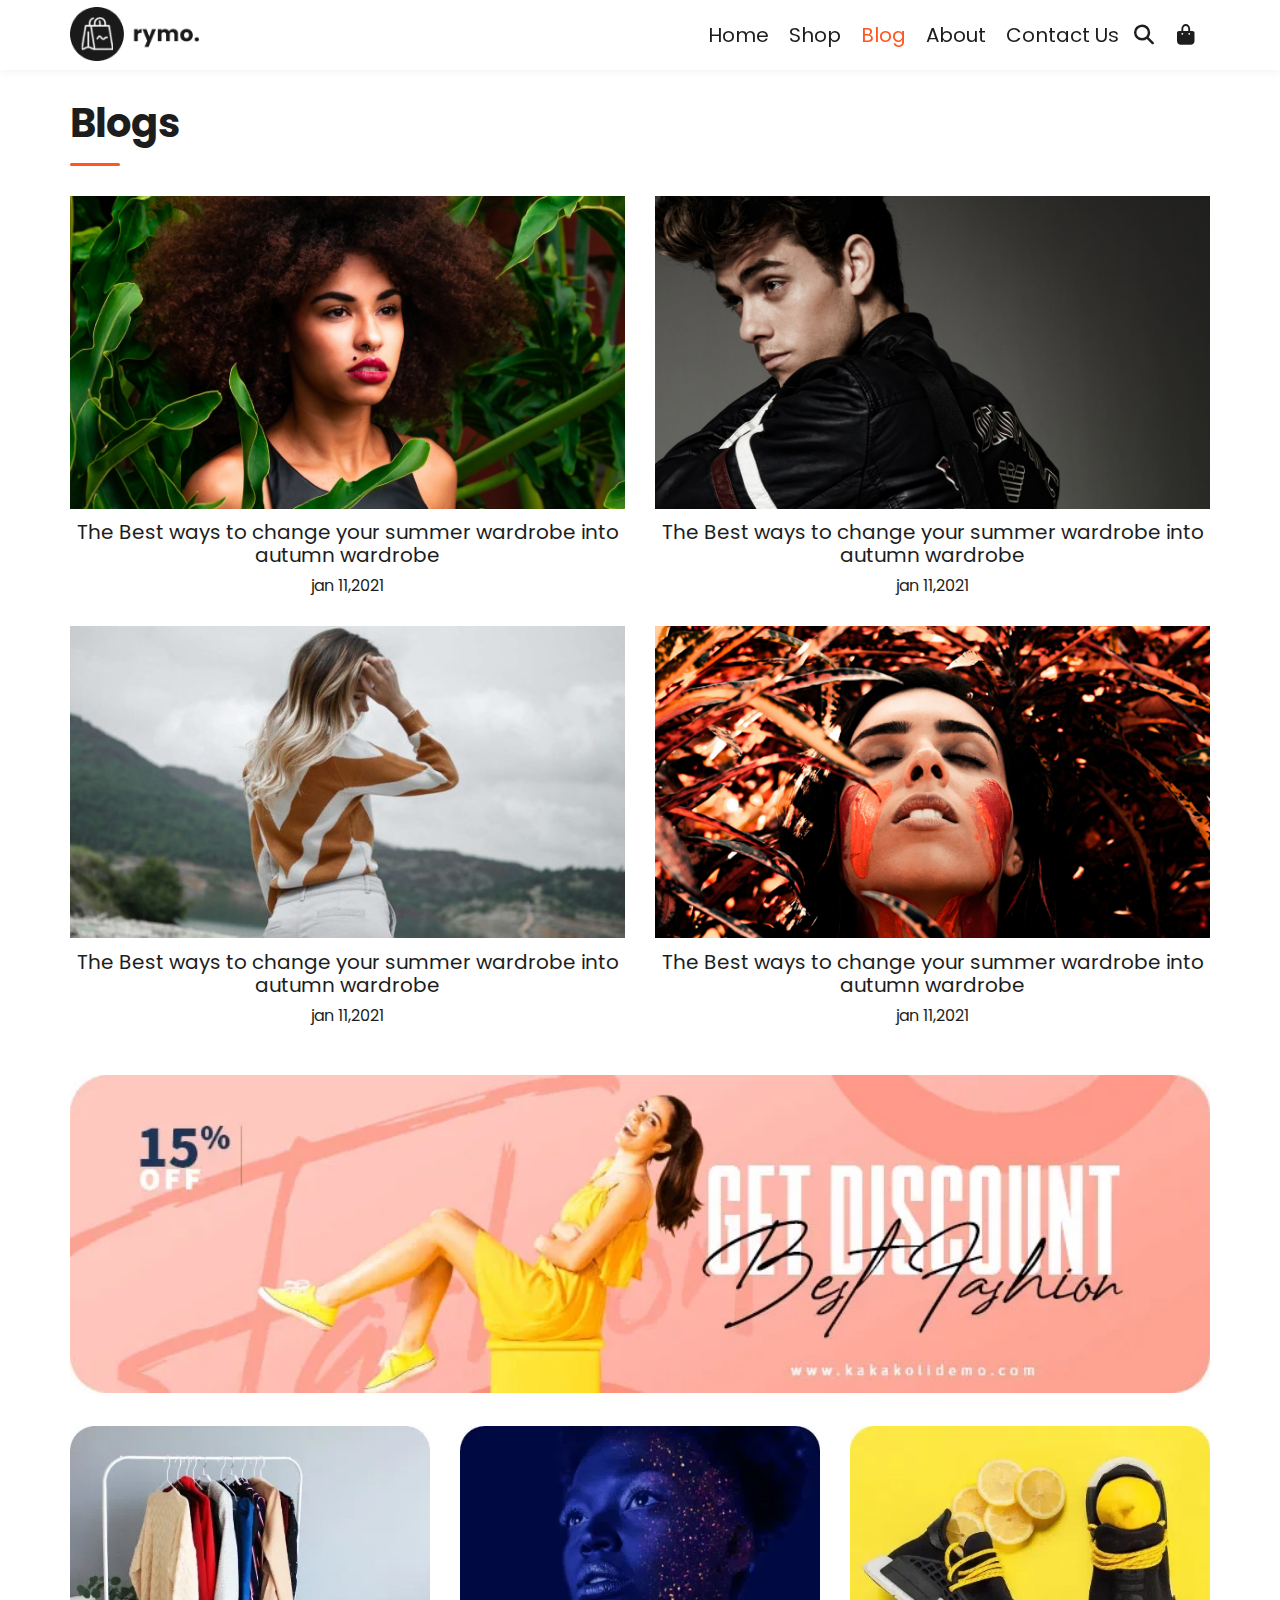
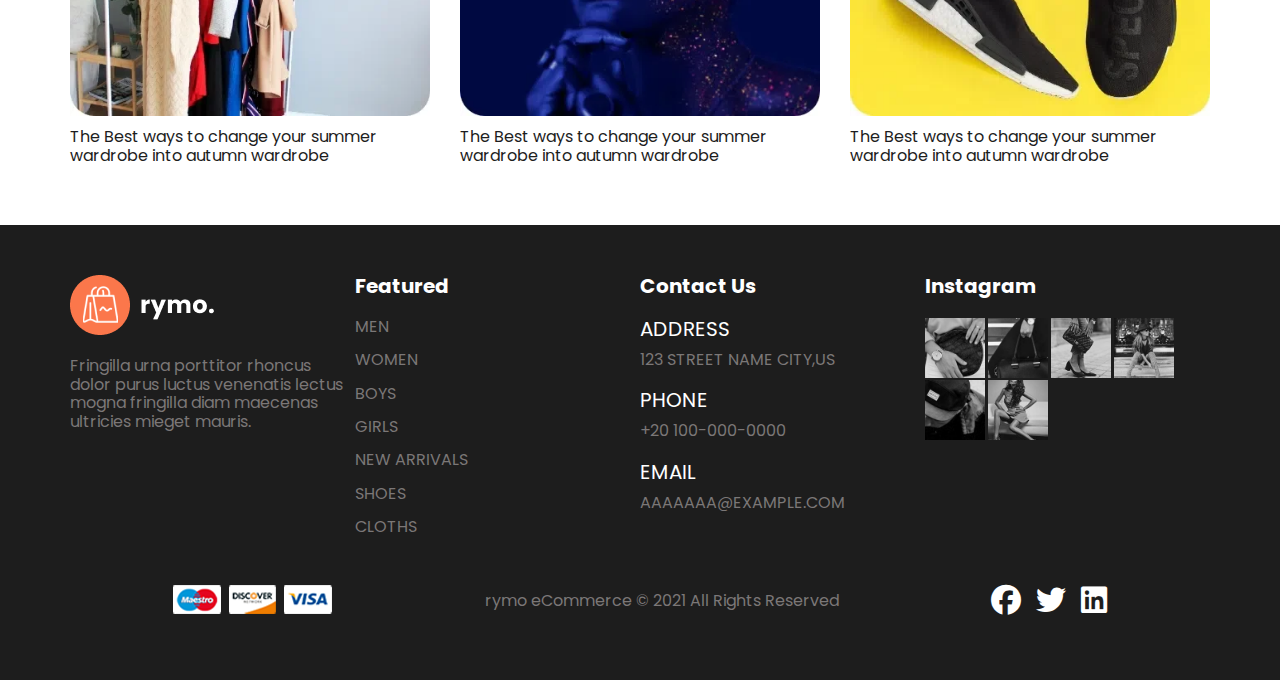
<file: blog.html>
<!DOCTYPE html>
<html lang="en">
	<head>
		<meta charset="UTF-8">
		<meta name="viewport" content="width=device-width, initial-scale=1.0">
		<meta http-equiv="X-UA-Compatible" content="ie=edge">
		<title></title>	
				<!--style of wed-->
		<link rel="stylesheet" href="css/style.css">
			<!--use element normaly-->	
		<link rel="stylesheet" href="css/normalize.css"> 
				<!--font style-->
		<link rel="preconnect" href="https://fonts.googleapis.com">
		<link rel="preconnect" href="https://fonts.gstatic.com" crossorigin>
		<link href="https://fonts.googleapis.com/css2?family=Poppins:ital,wght@0,100;0,400;0,500;0,600;
		0,700;0,800;0,900;1,400;1,500;1,600;1,700;1,800;1,900&display=swap" rel="stylesheet">
				<!--file icons-->
		<link rel="stylesheet" href="css/all.min.css"> 
	</head>
	<body>
		<!-- ======================start header====================== -->
		<header>
			<div class="container">
				<a href="index.html" class="logo"><img src="img/logo1.png"></a>
				<nav>
					<a href="index.html">Home</a>
					<a href="shop.html">Shop</a>
					<a href="blog.html" class="active">Blog</a>
					<a href="#">About</a>
					<a href="#">Contact Us</a>
					<div class="icons">
						<i class="fas fa-search"></i>
						<a href="cart.html">
							<i class="fa-solid fa-bag-shopping"></i>
						</a>
					</div>
				</nav>
				<i class="fas fa-bars" onclick="openNavList()"></i>
			</div>
		</header>
		<!-- ======================end header====================== -->
		<!-- ======================start blog====================== -->
		<div class="blog">
			<div class="container">
				<div class="header">
					<h3>Blogs</h3>
				</div>
				<div class="content">
					<div class="box">
						<div class="image">
							<img src="img/blog/1.jpg">
						</div>
						<p>The Best ways to change your summer wardrobe into autumn wardrobe</p>
						<span>jan 11,2021</span>
					</div>
					<div class="box">
						<div class="image">
							<img src="img/blog/2.jpg">
						</div>
						<p>The Best ways to change your summer wardrobe into autumn wardrobe</p>
						<span>jan 11,2021</span>
					</div>
					<div class="box">
						<div class="image">
							<img src="img/blog/3.jpg">
						</div>
						<p>The Best ways to change your summer wardrobe into autumn wardrobe</p>
						<span>jan 11,2021</span>
					</div>
					<div class="box">
						<div class="image">
							<img src="img/blog/4.jpg">
						</div>
						<p>The Best ways to change your summer wardrobe into autumn wardrobe</p>
						<span>jan 11,2021</span>
					</div>
				</div>
			</div>
		</div>
		<!-- ======================end blog====================== -->
		<!-- ======================start banner====================== -->
		<div class="banner blog">
			<div class="container">
				<div class="head-banner">
					<img src="img/blog/banner.webp">
				</div>
				<div class="boxs">
					<div class="box">
						<div class="image">
							<img src="img/blog/1.webp">
						</div>
						<p>The Best ways to change your summer wardrobe into autumn wardrobe</p>
					</div>
					<div class="box">
						<div class="image">
							<img src="img/blog/2.webp">
						</div>
						<p>The Best ways to change your summer wardrobe into autumn wardrobe</p>
					</div>
					<div class="box">
						<div class="image">
							<img src="img/blog/3.webp">
						</div>
						<p>The Best ways to change your summer wardrobe into autumn wardrobe</p>
					</div>
				</div>
			</div>
		</div>
		<!-- ======================end banner====================== -->
		<!-- ======================start footer====================== -->
		<footer>
			<div class="container">
				<div class="info">
					<img src="img/logo2.png">
					<p>Fringilla urna porttitor rhoncus dolor purus luctus venenatis
					lectus mogna fringilla diam maecenas ultricies mieget mauris.</p>
				</div>
				<ul>
					<h3>Featured</h3>
					<li><a href="#">Men</a></li>
					<li><a href="#">Women</a></li>
					<li><a href="#">Boys</a></li>
					<li><a href="#">Girls</a></li>
					<li><a href="#">New Arrivals</a></li>
					<li><a href="#">Shoes</a></li>
					<li><a href="#">cloths</a></li>
				</ul>
				<ul class="contact">
					<h3>Contact Us</h3>
					<li><span>Address</span><p>123 Street Name City,Us</p></li>
					<li><span>Phone</span><p>+20 100-000-0000</p></li>
					<li><span>Email</span><p>aaaaaaa@example.com</p></li>
				</ul>
				<div class="images">
					<h3>Instagram</h3>
					<img src="img/insta/1.jpg">
					<img src="img/insta/2.jpg">
					<img src="img/insta/3.jpg">
					<img src="img/insta/4.jpg">
					<img src="img/insta/5.jpg">
					<img src="img/insta/6.jpg">
				</div>
			</div>
			<div class="footer">
				<a href="#"><img src="img/payment.png"></a>
				<p>rymo eCommerce &copy 2021 All Rights Reserved</p>
				<div class="icons">
					<a href="#">
						<i class="fa-brands fa-facebook"></i>
					</a>
					<a href="#">
						<i class="fa-brands fa-twitter"></i>
					</a>
					<a href="#">
						<i class="fa-brands fa-linkedin"></i>
					</a>
				</div>
			</div>
		</footer>
		<!-- ======================end footer====================== -->
		<script src="main.js"></script>
	</body>
</html>
</file>
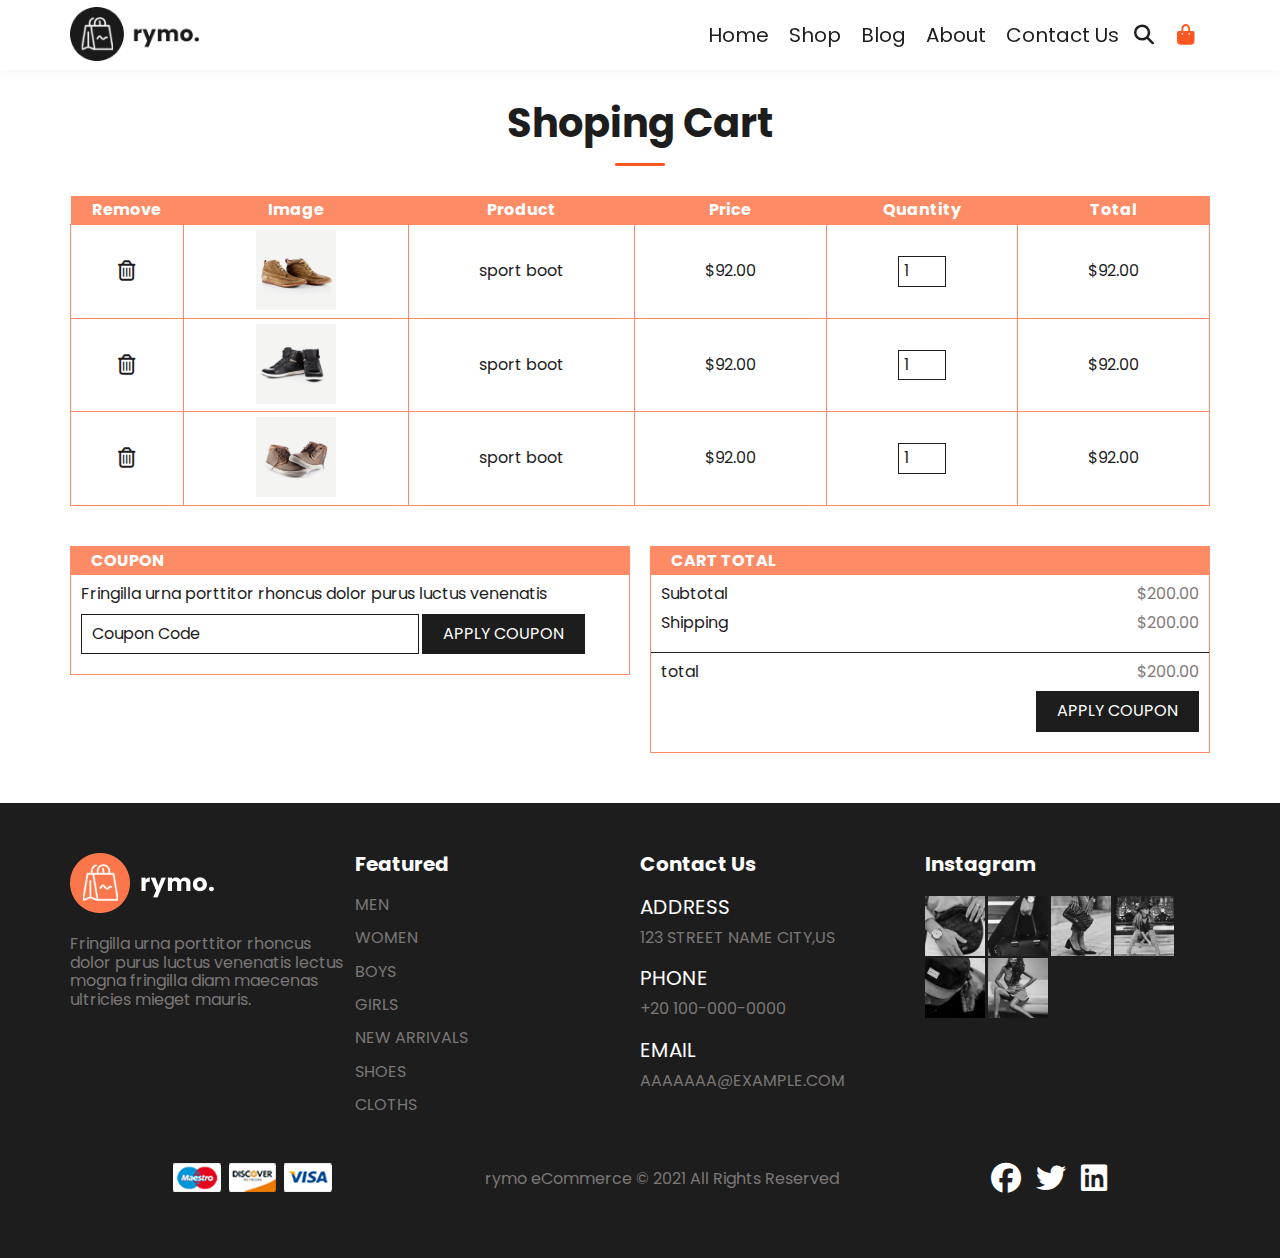
<file: cart.html>
<!DOCTYPE html>
<html lang="en">
	<head>
		<meta charset="UTF-8">
		<meta name="viewport" content="width=device-width, initial-scale=1.0">
		<meta http-equiv="X-UA-Compatible" content="ie=edge">
		<title></title>	
				<!--style of wed-->
		<link rel="stylesheet" href="css/style.css">
			<!--use element normaly-->	
		<link rel="stylesheet" href="css/normalize.css"> 
				<!--font style-->
		<link rel="preconnect" href="https://fonts.googleapis.com">
		<link rel="preconnect" href="https://fonts.gstatic.com" crossorigin>
		<link href="https://fonts.googleapis.com/css2?family=Poppins:ital,wght@0,100;0,400;0,500;0,600;
		0,700;0,800;0,900;1,400;1,500;1,600;1,700;1,800;1,900&display=swap" rel="stylesheet">
				<!--file icons-->
		<link rel="stylesheet" href="css/all.min.css"> 
	</head>
	<body>
		<!-- ======================start header====================== -->
		<header>
			<div class="container">
				<a href="index.html" class="logo"><img src="img/logo1.png"></a>
				<nav>
					<a href="index.html">Home</a>
					<a href="shop.html">Shop</a>
					<a href="blog.html">Blog</a>
					<a href="#">About</a>
					<a href="#">Contact Us</a>
					<div class="icons">
						<i class="fas fa-search"></i>
						<a href="cart.html">
							<i class="fa-solid fa-bag-shopping active"></i>
						</a>
					</div>
				</nav>
				<i class="fas fa-bars" onclick="openNavList()"></i>
			</div>
		</header>
		<!-- ======================end header====================== -->
		<!-- ======================start cart====================== -->
		<div class="cart">
			<div class="container">
				<div class="header">
					<h3>Shoping Cart</h3>
				</div>
				<div class="table">
					<table>
						<thead>
							<tr>
								<td>Remove</td>
								<td>Image</td>
								<td>Product</td>
								<td>Price</td>
								<td>Quantity</td>
								<td>Total</td>
							</tr>
						</thead>
						</tbody>
							<tr>
								<td>
									<a href="cart.html">
										<i class="fa-regular fa-trash-can"></i>
									</a>
								</td>
								<td>
									<img src="img/shoes/3.jpg">
								</td>
								<td>
									<h4>sport boot</h4>
								</td>
								<td>
									<h4>$92.00</h4>
								</td>
								<td>
									<input type="number" value="1">
								</td>
								<td>
									<h4>$92.00</h4>
								</td>
							</tr>
							<tr>
								<td>
									<a href="cart.html">
										<i class="fa-regular fa-trash-can"></i>
									</a>
								</td>
								<td>
									<img src="img/shoes/4.jpg">
								</td>
								<td>
									<h4>sport boot</h4>
								</td>
								<td>
									<h4>$92.00</h4>
								</td>
								<td>
									<input type="number" value="1">
								</td>
								<td>
									<h4>$92.00</h4>
								</td>
							</tr>
							<tr>
								<td>
									<a href="cart.html">
										<i class="fa-regular fa-trash-can"></i>
									</a>
								</td>
								<td>
									<img src="img/shoes/1.jpg">
								</td>
								<td>
									<h4>sport boot</h4>
								</td>
								<td>
									<h4>$92.00</h4>
								</td>
								<td>
									<input type="number" value="1">
								</td>
								<td>
									<h4>$92.00</h4>
								</td>
							</tr>
						</tbody>
					</table>
				</div>
				<div class="coupon-cart">
					<div class="coupon">
						<h5>Coupon</h5>
						<p>Fringilla urna porttitor rhoncus dolor purus luctus venenatis</p>
						<input type="text" placeholder="Coupon Code">
						<button>Apply Coupon</button>
					</div>
					<div class="cart-total">
						<h5>Cart Total</h5>
						<p>Subtotal <span>$200.00</span></p>
						<p>Shipping <span>$200.00</span></p>
						<p>total <span>$200.00</span></p>
						<button>Apply Coupon</button>
					</div>
				</div>
			</div>
		</div>
		<!-- ======================end cart====================== -->
		<!-- ======================start footer====================== -->
		<footer>
			<div class="container">
				<div class="info">
					<img src="img/logo2.png">
					<p>Fringilla urna porttitor rhoncus dolor purus luctus venenatis
					lectus mogna fringilla diam maecenas ultricies mieget mauris.</p>
				</div>
				<ul>
					<h3>Featured</h3>
					<li><a href="#">Men</a></li>
					<li><a href="#">Women</a></li>
					<li><a href="#">Boys</a></li>
					<li><a href="#">Girls</a></li>
					<li><a href="#">New Arrivals</a></li>
					<li><a href="#">Shoes</a></li>
					<li><a href="#">cloths</a></li>
				</ul>
				<ul class="contact">
					<h3>Contact Us</h3>
					<li><span>Address</span><p>123 Street Name City,Us</p></li>
					<li><span>Phone</span><p>+20 100-000-0000</p></li>
					<li><span>Email</span><p>aaaaaaa@example.com</p></li>
				</ul>
				<div class="images">
					<h3>Instagram</h3>
					<img src="img/insta/1.jpg">
					<img src="img/insta/2.jpg">
					<img src="img/insta/3.jpg">
					<img src="img/insta/4.jpg">
					<img src="img/insta/5.jpg">
					<img src="img/insta/6.jpg">
				</div>
			</div>
			<div class="footer">
				<a href="#"><img src="img/payment.png"></a>
				<p>rymo eCommerce &copy 2021 All Rights Reserved</p>
				<div class="icons">
					<a href="#">
						<i class="fa-brands fa-facebook"></i>
					</a>
					<a href="#">
						<i class="fa-brands fa-twitter"></i>
					</a>
					<a href="#">
						<i class="fa-brands fa-linkedin"></i>
					</a>
				</div>
			</div>
		</footer>
		<!-- ======================end footer====================== -->
		<script src="main.js"></script>
		<script src="items.js"></script>
	</body>
</html>
</file>
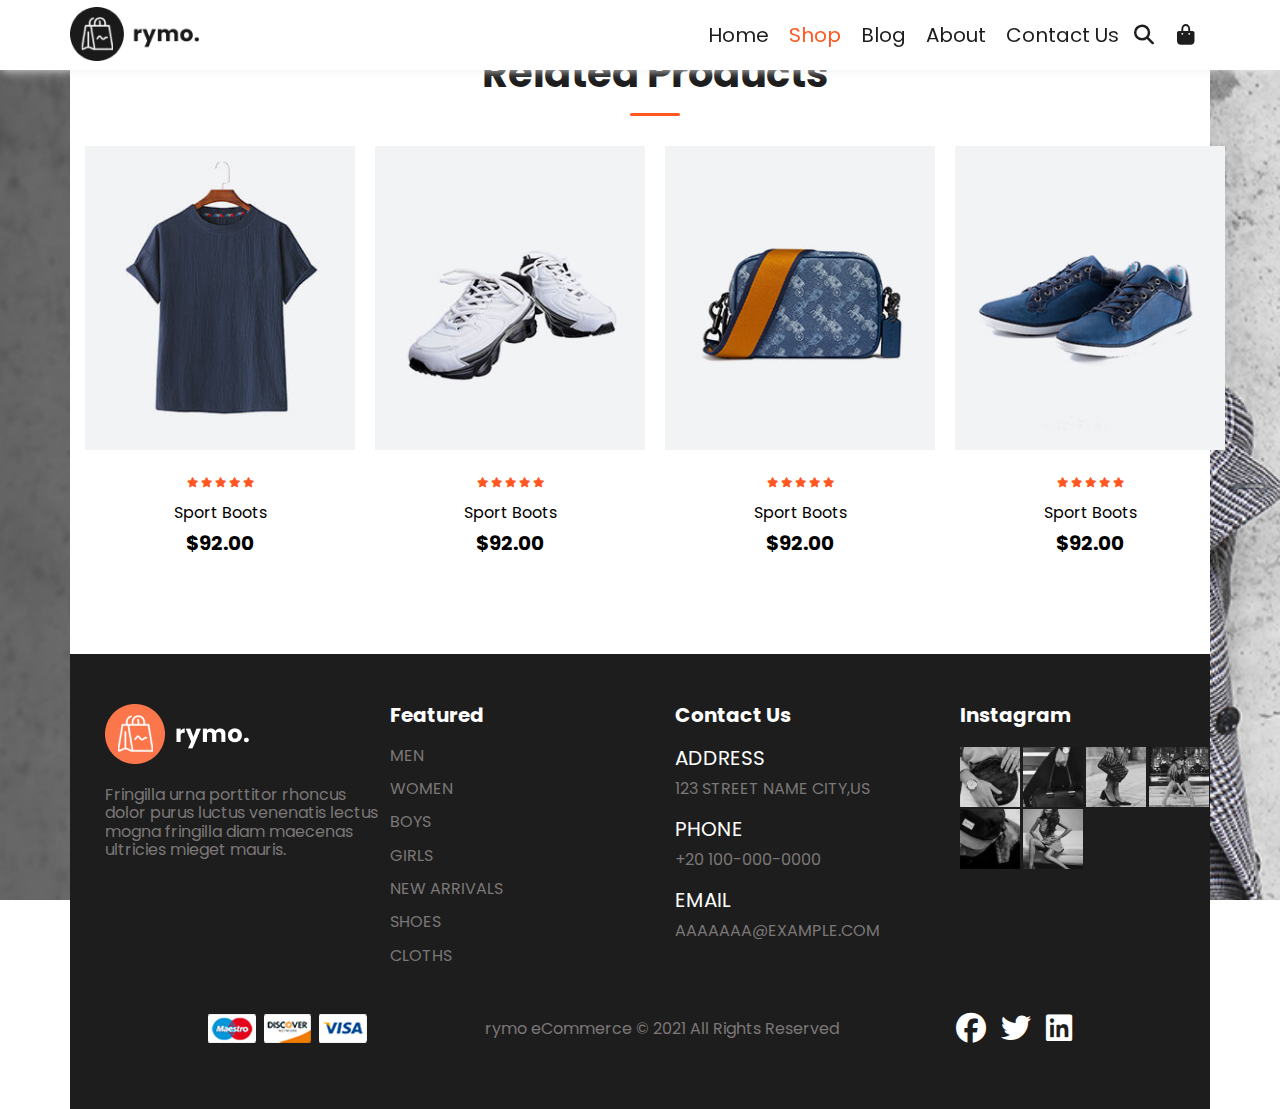
<file: product.html>
<!DOCTYPE html>
<html lang="en">
	<head>
		<meta charset="UTF-8">
		<meta name="viewport" content="width=device-width, initial-scale=1.0">
		<meta http-equiv="X-UA-Compatible" content="ie=edge">
		<title></title>	
				<!--style of wed-->
		<link rel="stylesheet" href="css/style.css">
			<!--use element normaly-->	
		<link rel="stylesheet" href="css/normalize.css"> 
				<!--font style-->
		<link rel="preconnect" href="https://fonts.googleapis.com">
		<link rel="preconnect" href="https://fonts.gstatic.com" crossorigin>
		<link href="https://fonts.googleapis.com/css2?family=Poppins:ital,wght@0,100;0,400;0,500;0,600;
		0,700;0,800;0,900;1,400;1,500;1,600;1,700;1,800;1,900&display=swap" rel="stylesheet">
				<!--file icons-->
		<link rel="stylesheet" href="css/all.min.css"> 
	</head>
	<body>
		<!-- ======================start header====================== -->
		<header>
			<div class="container">
				<a href="index.html" class="logo"><img src="img/logo1.png"></a>
				<nav>
					<a href="index.html">Home</a>
					<a href="shop.html" class="active">Shop</a>
					<a href="blog.html">Blog</a>
					<a href="#">About</a>
					<a href="#">Contact Us</a>
					<div class="icons">
						<i class="fas fa-search"></i>
						<a href="cart.html">
							<i class="fa-solid fa-bag-shopping"></i>
						</a>
					</div>
				</nav>
				<i class="fas fa-bars" onclick="openNavList()"></i>
			</div>
		</header>
		<!-- ======================end header====================== -->
		<!-- ======================start product====================== -->
		<div class="product">
			<div class="container">
				
		<!-- ======================end product====================== -->
		<!-- ======================start other products====================== -->
		<div class="products">
			<div class="container">
				<div class="header">
					<h3>Related Products</h3>
				</div>
				<div class="content">
					<div class="box t-shirt">
						<div class="image">
							<img src="img/shop/1.jpg">
						</div>
						<div class="stars">
							<i class="fas fa-star"></i>
							<i class="fas fa-star"></i>
							<i class="fas fa-star"></i>
							<i class="fas fa-star"></i>
							<i class="fas fa-star"></i>
						</div>
						<p>Sport Boots</p>
						<span>$92.00</span>
						<button type="">Buy Now</button>
					</div>
					<div class="box">
						<div class="image">
							<img src="img/shop/2.jpg">
						</div>
						<div class="stars">
							<i class="fas fa-star"></i>
							<i class="fas fa-star"></i>
							<i class="fas fa-star"></i>
							<i class="fas fa-star"></i>
							<i class="fas fa-star"></i>
						</div>
						<p>Sport Boots</p>
						<span>$92.00</span>
						<button type="">Buy Now</button>
					</div>
					<div class="box">
						<div class="image">
							<img src="img/shop/3.jpg">
						</div>
						<div class="stars">
							<i class="fas fa-star"></i>
							<i class="fas fa-star"></i>
							<i class="fas fa-star"></i>
							<i class="fas fa-star"></i>
							<i class="fas fa-star"></i>
						</div>
						<p>Sport Boots</p>
						<span>$92.00</span>
						<button type="">Buy Now</button>
					</div>
					<div class="box">
						<div class="image">
							<img src="img/shop/4.jpg">
						</div>
						<div class="stars">
							<i class="fas fa-star"></i>
							<i class="fas fa-star"></i>
							<i class="fas fa-star"></i>
							<i class="fas fa-star"></i>
							<i class="fas fa-star"></i>
						</div>
						<p>Sport Boots</p>
						<span>$92.00</span>
						<button type="">Buy Now</button>
					</div>
				</div>
			</div>
		</div>
		<!-- ======================end other products====================== -->
		<!-- ======================start footer====================== -->
		<footer>
			<div class="container">
				<div class="info">
					<img src="img/logo2.png">
					<p>Fringilla urna porttitor rhoncus dolor purus luctus venenatis
					lectus mogna fringilla diam maecenas ultricies mieget mauris.</p>
				</div>
				<ul>
					<h3>Featured</h3>
					<li><a href="#">Men</a></li>
					<li><a href="#">Women</a></li>
					<li><a href="#">Boys</a></li>
					<li><a href="#">Girls</a></li>
					<li><a href="#">New Arrivals</a></li>
					<li><a href="#">Shoes</a></li>
					<li><a href="#">cloths</a></li>
				</ul>
				<ul class="contact">
					<h3>Contact Us</h3>
					<li><span>Address</span><p>123 Street Name City,Us</p></li>
					<li><span>Phone</span><p>+20 100-000-0000</p></li>
					<li><span>Email</span><p>aaaaaaa@example.com</p></li>
				</ul>
				<div class="images">
					<h3>Instagram</h3>
					<img src="img/insta/1.jpg">
					<img src="img/insta/2.jpg">
					<img src="img/insta/3.jpg">
					<img src="img/insta/4.jpg">
					<img src="img/insta/5.jpg">
					<img src="img/insta/6.jpg">
				</div>
			</div>
			<div class="footer">
				<a href="#"><img src="img/payment.png"></a>
				<p>rymo eCommerce &copy 2021 All Rights Reserved</p>
				<div class="icons">
					<a href="#">
						<i class="fa-brands fa-facebook"></i>
					</a>
					<a href="#">
						<i class="fa-brands fa-twitter"></i>
					</a>
					<a href="#">
						<i class="fa-brands fa-linkedin"></i>
					</a>
				</div>
			</div>
		</footer>
		<!-- ======================end footer====================== -->
		<script src="main.js"></script>
	</body>
</html>
</file>
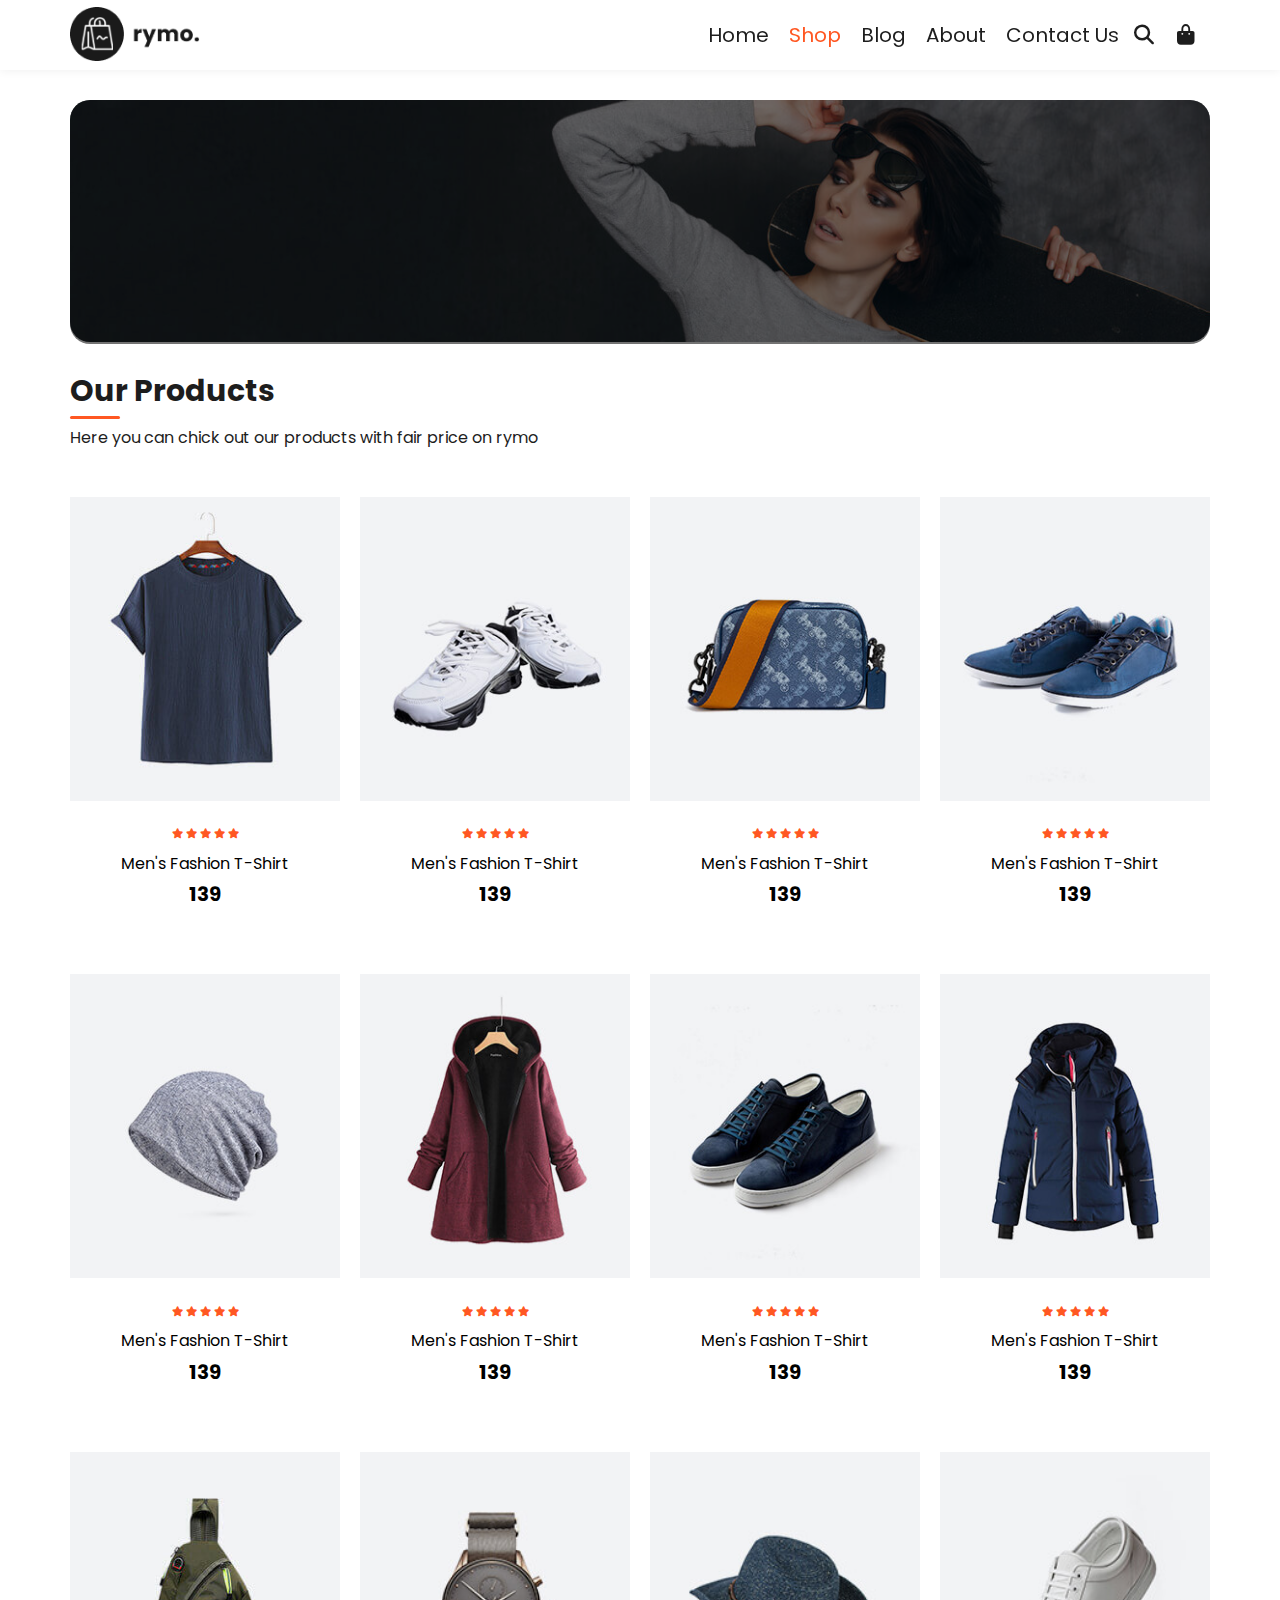
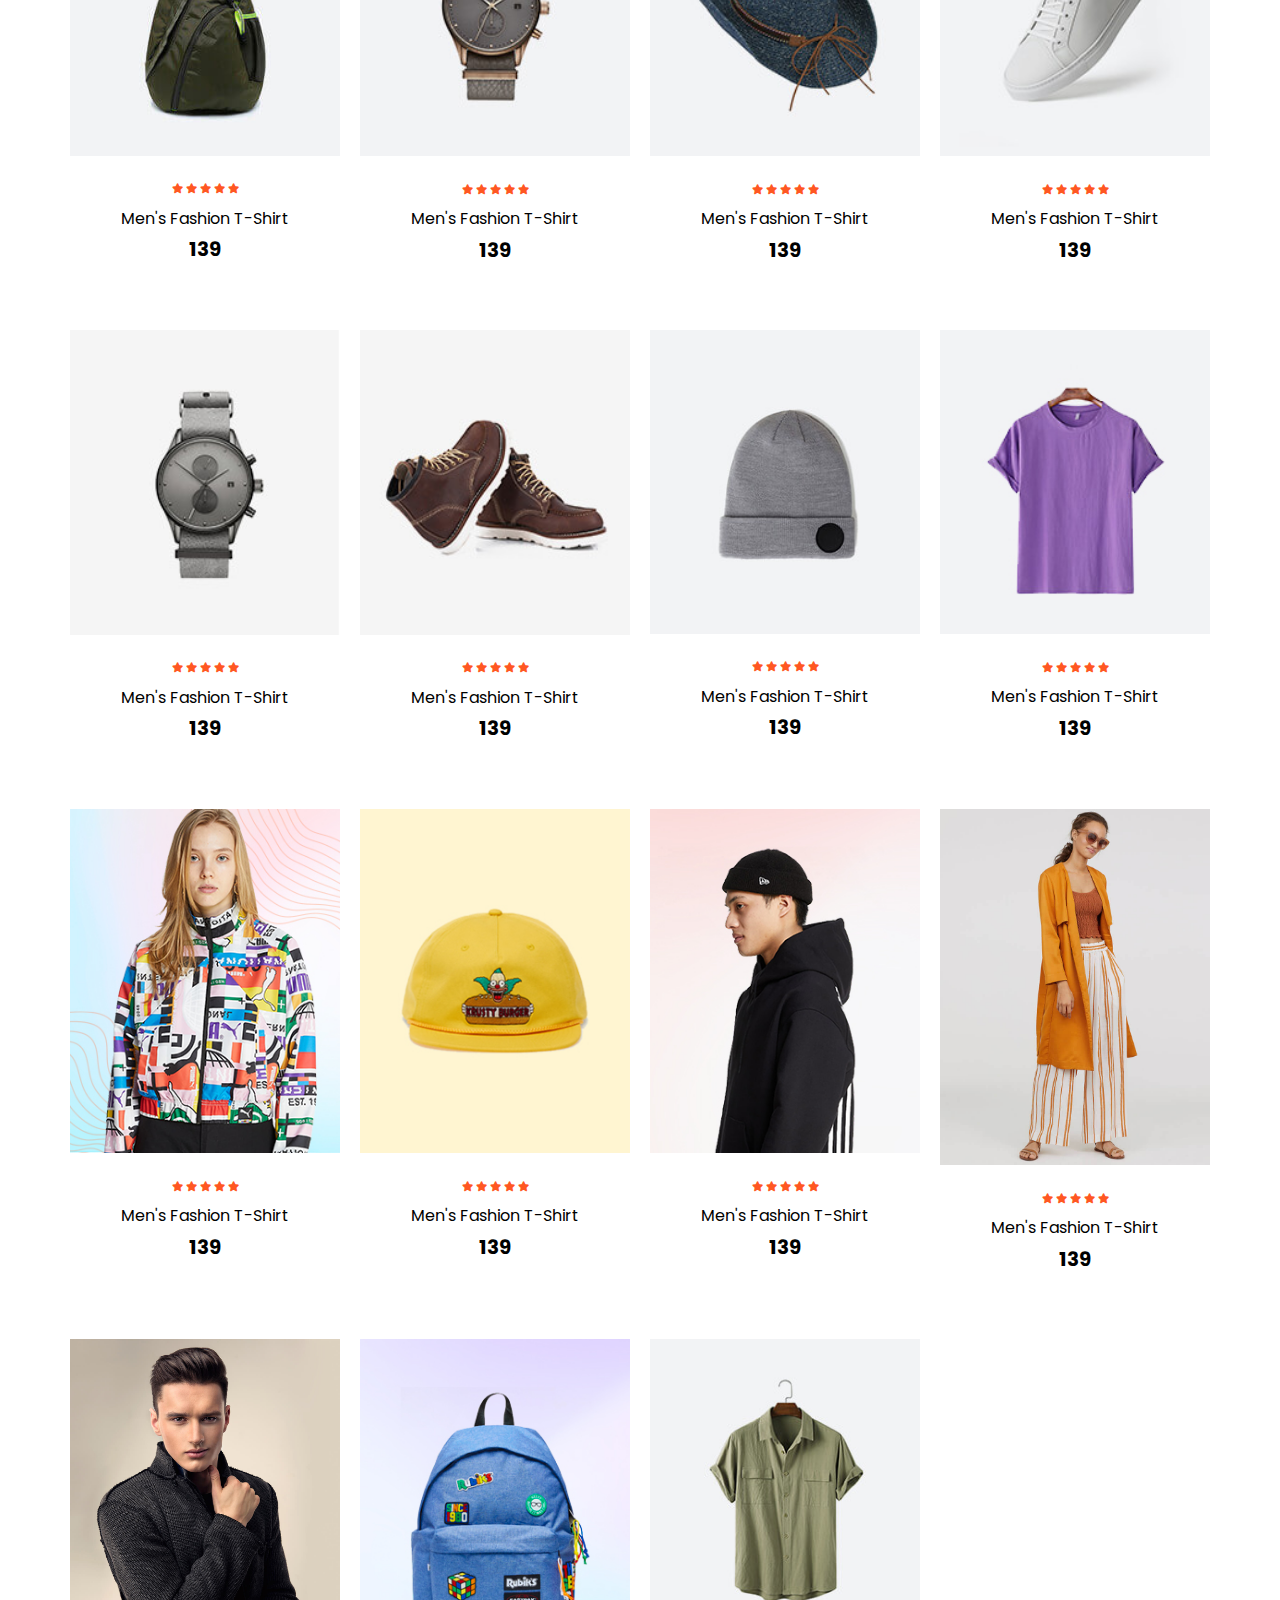
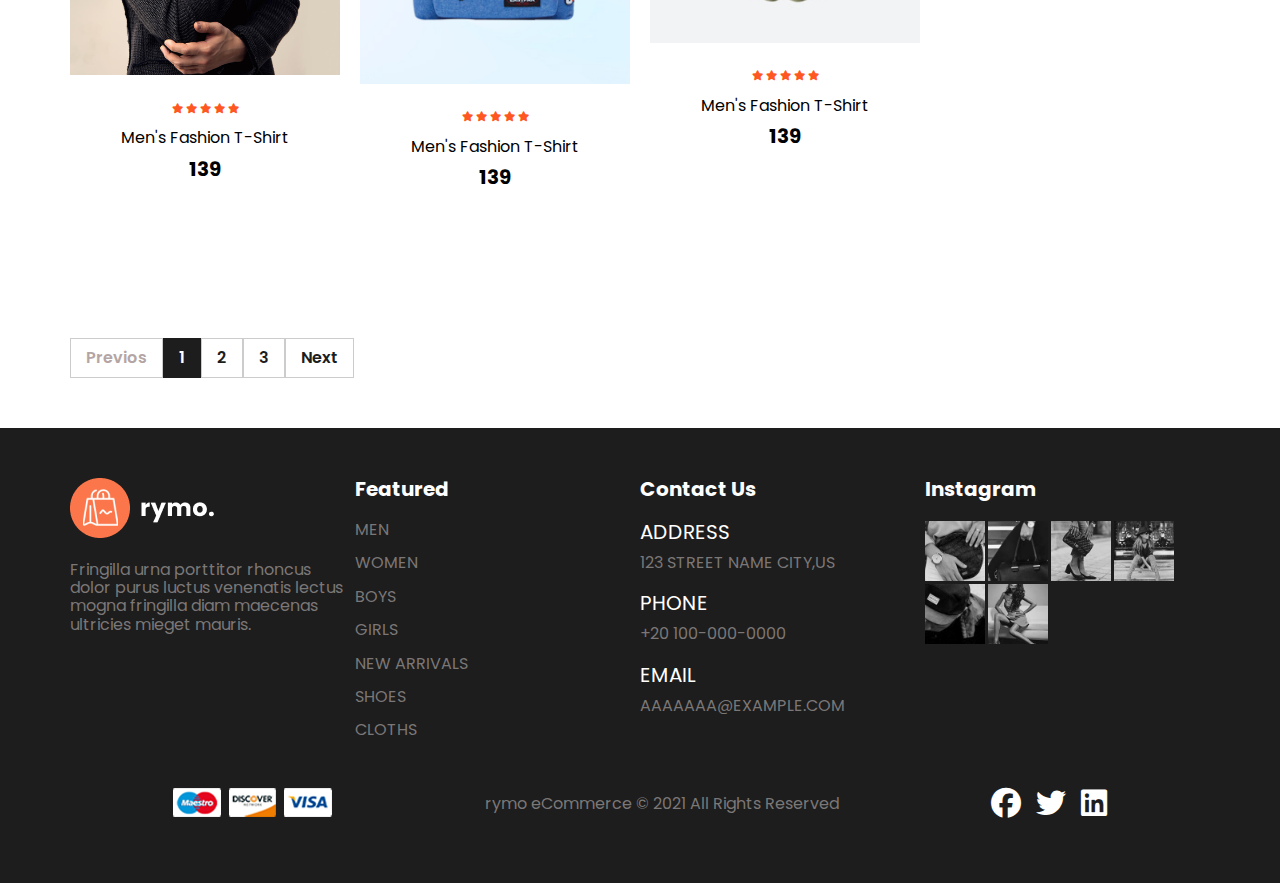
<file: shop.html>
<!DOCTYPE html>
<html lang="en">
	<head>
		<meta charset="UTF-8">
		<meta name="viewport" content="width=device-width, initial-scale=1.0">
		<meta http-equiv="X-UA-Compatible" content="ie=edge">
		<title></title>	
				<!--style of wed-->
		<link rel="stylesheet" href="css/style.css">
			<!--use element normaly-->	
		<link rel="stylesheet" href="css/normalize.css"> 
				<!--font style-->
		<link rel="preconnect" href="https://fonts.googleapis.com">
		<link rel="preconnect" href="https://fonts.gstatic.com" crossorigin>
		<link href="https://fonts.googleapis.com/css2?family=Poppins:ital,wght@0,100;0,400;0,500;0,600;
		0,700;0,800;0,900;1,400;1,500;1,600;1,700;1,800;1,900&display=swap" rel="stylesheet">
				<!--file icons-->
		<link rel="stylesheet" href="css/all.min.css"> 
	</head>
	<body>
		<!-- ======================start header====================== -->
		<header>
			<div class="container">
				<a href="index.html" class="logo"><img src="img/logo1.png"></a>
				<nav>
					<a href="index.html">Home</a>
					<a href="shop.html" class="active">Shop</a>
					<a href="blog.html">Blog</a>
					<a href="#">About</a>
					<a href="#">Contact Us</a>
					<div class="icons">
						<i class="fas fa-search"></i>
						<a href="cart.html">
							<i class="fa-solid fa-bag-shopping" ></i>
						</a>
					</div>
				</nav>
				<i class="fas fa-bars" onclick="openNavList()"></i>
			</div>
		</header>
		<!-- ======================end header====================== -->
		<!-- ======================start products====================== -->
		<div class="products shop">
			<div class="container">
				 <!-- ======================start banner====================== -->
				<div class="banner">
					<div class="head-banner">
						<img src="img/banner/1.jpg">
					</div>
				</div>
				<!-- ======================start banner====================== -->
				<div class="section header">
					<h3>Our Products</h3>
					<p>Here you can chick out our products with fair price on rymo</p>
				</div>
				<div class="content">
				</div>
			</div>
		</div>
		<!-- ======================end products====================== -->
		<!-- ======================start move button====================== -->
		<div class="move-button">
			<div class="container">
				<a href="#">Previos</a>
				<a href="#" class="active">1</a>
				<a href="#">2</a>
				<a href="#">3</a>
				<a href="#">Next</a>
			</div>
		</div>
		<!-- ======================end move button====================== -->
		<!-- ======================start footer====================== -->
		<footer>
			<div class="container">
				<div class="info">
					<img src="img/logo2.png">
					<p>Fringilla urna porttitor rhoncus dolor purus luctus venenatis
					lectus mogna fringilla diam maecenas ultricies mieget mauris.</p>
				</div>
				<ul>
					<h3>Featured</h3>
					<li><a href="#">Men</a></li>
					<li><a href="#">Women</a></li>
					<li><a href="#">Boys</a></li>
					<li><a href="#">Girls</a></li>
					<li><a href="#">New Arrivals</a></li>
					<li><a href="#">Shoes</a></li>
					<li><a href="#">cloths</a></li>
				</ul>
				<ul class="contact">
					<h3>Contact Us</h3>
					<li><span>Address</span><p>123 Street Name City,Us</p></li>
					<li><span>Phone</span><p>+20 100-000-0000</p></li>
					<li><span>Email</span><p>aaaaaaa@example.com</p></li>
				</ul>
				<div class="images">
					<h3>Instagram</h3>
					<img src="img/insta/1.jpg">
					<img src="img/insta/2.jpg">
					<img src="img/insta/3.jpg">
					<img src="img/insta/4.jpg">
					<img src="img/insta/5.jpg">
					<img src="img/insta/6.jpg">
				</div>
			</div>
			<div class="footer">
				<a href="#"><img src="img/payment.png"></a>
				<p>rymo eCommerce &copy 2021 All Rights Reserved</p>
				<div class="icons">
					<a href="#">
						<i class="fa-brands fa-facebook"></i>
					</a>
					<a href="#">
						<i class="fa-brands fa-twitter"></i>
					</a>
					<a href="#">
						<i class="fa-brands fa-linkedin"></i>
					</a>
				</div>
			</div>
		</footer>
		<!-- ======================end footer====================== -->
		<script src="main.js"></script>
		<script src="items.js"></script>
	</body>
</html>
</file>
<file: css/style.css>
:root{
	--main-color: #1d1d1d ;
	--secondary-color: #ff5722;
	--third-color: #fff;
	--main-padding: 5rem ;
	--main-transition: .5s ;
}
*{
	font-family: "Poppins", sans-serif;
	-webkit-box-sizing: border-box;
	-moz-box-sizing: border-box;
	box-sizing: border-box;
	padding:0px;
	margin:0px;
}
body{
    background-image: url(../img/banner/2.jpg);
    background-attachment: fixed;
    background-position: center;
    background-size: cover;
}
html {
	font-size: 62.5%;
	scroll-behavior: smooth;
    overflow-x: hidden;
}
a{
	text-decoration:none;
}
.container{
	margin-right: auto;
    margin-left: auto;
    padding-left: 15px;
    padding-right: 15px;
}
/*small*/
@media (min-width:768px){
	.container{
		width:750px;
	}
}
/*medium*/
@media (min-width:992px){
	.container{
		width:970px;
	}
}
/*larg*/
@media (min-width:1200px){
	.container{
		width:1170px;
	}
}
ul{
	list-style:none;
	margin:0;
	padding:0;
}
 /* ======================start header======================  */
header{
    position: fixed;
    width: 100%;
    top: 0;
    background-color: white;
    box-shadow: 0 0 10px #eee;	
	z-index: 999;
}
header .container{
    display: flex;
    align-items: center;
    justify-content: space-between;
    height: 7rem;
}
header .container .logo img{
	width:13rem;
}
header .container nav{
    display: flex;
    align-items: center;
	transition: var(--main-transition);
}
@media(max-width:767px){
	header .container nav{
		flex-direction: column;
		position: absolute;
		top: 100%;
		right: 0;
		width: 100%;
		align-items: end;
	    padding: 10px 35px 35px;
		background-color: var(--third-color);
		transition: var(--main-transition);
		visibility:hidden;
		opacity:0;
	}
	header .container .show{
		visibility:visible;
		opacity:1;
	}
}
header .container nav a{
	font-size: 2rem;
    margin:1rem;
	color: var(--main-color);
	transition: var(--main-transition);
}
header .container i{
	font-size: 2rem;
	margin: 0 .5rem;
    color: var(--main-color);
    cursor: pointer;
	transition: var(--main-transition);
}
header .container nav .active,
header .container i:hover,
header .container nav a:hover{
	color: var(--secondary-color);
}
header .container .fa-bars{
	display:block;
    font-size: 3rem;
	padding: .5rem 1rem;
}
header .container .fa-bars:focus,
header .container .fa-bars:hover{
	background-color:var(--secondary-color);
    color: var(--third-color);
}
@media(min-width:768px){
	header .container .fa-bars{
		display:none;
	}
}
 /* ======================end header======================  */
 /* ======================start landing======================  */
.landing{
    height: 100vh;
    display: flex;
    align-items: center;
    background-image: url(../img/back.jpg);
    background-size: cover;
    background-position: center;
}
@media(max-width:767px){
	.landing .container{
		width:100%;
	}
}
.landing .container p:first-child{
    text-transform: uppercase;
}
.landing .container p{
    font-size: 1.6rem;
	color: var(--main-color);		
}
.landing .container h3{
    font-size: 3.5rem;
    color: var(--main-color);
    margin: 0.5rem 0;	
}
.landing .container h3 span{
	color: var(--secondary-color);	
}
.landing .container a{
    padding: 1.5rem 2rem;
    display: block;
    margin: 2rem 0;
    background-color: var(--main-color);
    width: fit-content;
    font-size: 1.6rem;
    color: #eee;	
	transition:var(--main-transition);
}
.landing .container a:hover{
	background-color: var(--secondary-color);
	color:var(--main-color);
}
 /* ======================end landing======================  */
 /* ======================start brands======================  */
.brands{
	background-color:var(--third-color);
	padding:var(--main-padding) 0;
 }
.brands .container{
    display: flex;
	width:100%;
}
.swiper {
    width: 300px;
}
.swiper-slide {
	width: 240px!important;
    text-align: center;
}
 /* ======================end brands======================  */
 /* ======================start new======================  */
.new{
	background-color:var(--third-color);
    display: flex;
	padding: var(--main-padding) 0;
}
@media(max-width:767px){
	.new{
		flex-direction: column;
	}
}
.new .box{
	position: relative;
	width: 100%;
	cursor:pointer;
}
.new .box::before{
	content:"";
	width:100%;
	height:100%;
	position:absolute;
	top:0;
	left:0;
    background-color: rgb(255 87 34 / 50%);
	opacity:0;
	transition:var(--main-transition);
}
.new .box:hover::before{
	opacity:1;
}
@media(max-width:767px){
	.new .box{
		width: 400px;
		max-width: 100%;
		margin: 0 auto;
	}
}
.new .box img{
	width: 100%;
    height: 100%;
}
.new .box .text{
    position: absolute;
    top: 50%;
    transform: translateY(-50%);
    width: 100%;
}
.new .box .text p{
    font-size: 2.5rem;
    font-weight: 600;
    margin: 5rem 0;
    color: var(--main-color);
	text-align:center;
}
.new .box .text a{
    font-size: 1.6rem;
    color: var(--main-color);
    border-bottom: 1px solid;
    display: block;
    width: fit-content;
	margin: 0 0 0 2rem;
	text-transform: uppercase;
	transition:var(--main-transition);
}
.new .box:nth-child(2) .text a{
    margin: 0 auto;
}
.new .box:last-child .text a{
    margin: 0 2rem 0 auto;
}
.new .box .text a:hover{
	color: var(--third-color);
}
 /* ======================end new======================  */
 /* ======================start products======================  */
.products{
	padding:var(--main-padding) 0;
	background-color:var(--third-color);
}
.products .container .content{
    display: flex;
    gap: 20px;
	flex-wrap: wrap;	
}
@media(max-width:767px){
	.products .container .content{
		justify-content: center;
	}
}
.products .container .content .box{
    text-align: center;
    width: calc((100% - 60px)/4);
	cursor:pointer;	
}
@media(max-width:767px){
	.products .container .content .box{
		width: calc((100% - 60px) / 2);
	}
}
.products .container .content .box .image{
	position:relative;
}
.products .container .content .box .image::before{
	content: "";
    width: 100%;
    height: 100%;
    position: absolute;
    top: 0;
    left: 0;
    background-color: rgb(238 238 238 / 30%);
    opacity: 0;
    transition: var(--main-transition);
}
.products .container .content .box:hover .image::before{
	opacity:1;
}
.products .container .content .box img{
    width: 100%;
}
.products .container .content .box .stars{
	color: var(--secondary-color);
    margin: 25px 0 15px;	
}
.products .container .content .box p{
    font-size: 1.6rem;
    margin-bottom: 1rem;	
}
.products .container .content .box span{
    display: block;
    font-size: 2rem;
    font-weight: 700;
    margin-bottom: 1rem;
}
.products .container .content .box button{
    border: none;
    padding: 1rem 2rem;
    background-color: var(--secondary-color);
    font-size: 1.6rem;
    color: white;
	text-transform: uppercase;
	cursor:pointer;	
	opacity: 0;
	transform: translateY(20px);
	transition: var(--main-transition);
}
.products .container .content .box:hover button{
	opacity: 1;
	transform: translateY(0);
}
.products .container .content .box button:hover{
	background-color: var(--main-color);
}
 /* ======================end products======================  */
.featured{
	padding-bottom: 10rem;
}
.dresses-jumpsuits{
	padding-top: 10rem;
}
.shoes{
	padding-bottom: 10rem;
}
 /* ======================start seasion's sale======================  */
.seasion-sale{
	padding:var(--main-padding) 0;
	display: flex;
    align-items: center;
}
@media(max-width:767px){
	.seasion-sale .container{
		width:100%;
	}
}
.seasion-sale .container p{
	margin-top: 3rem;
    text-transform: uppercase;
    font-size: 1.6rem;
	color: var(--third-color);		
}
.seasion-sale .container h3{
    font-size: 3.5rem;
	color: var(--third-color);	
    margin: 0.5rem 0;	
}
.seasion-sale .container a{
    padding: 1.5rem 2rem;
    display: block;
    margin: 2rem 0;
    background-color: var(--secondary-color);
    width: fit-content;
    font-size: 1.6rem;
    color: #eee;	
	transition:var(--main-transition);
}
.seasion-sale .container a:hover{
	background-color: #F44336;
}
 /* ======================end seasion's sale======================  */
 /* ======================start footer======================  */
footer{
    background-color: var(--main-color);
    padding: var(--main-padding) 2rem;	
}
footer .container{
    display: flex;
} 
@media(max-width:992px){
	footer .container{
		flex-direction:column;
	}
}
footer .container .info{
    width: calc(100% / 4);
	margin-bottom: 2rem;	
}
footer .container .info img{
    margin-bottom: 2rem;
}
footer .container li{
	text-transform: uppercase;	
    margin-bottom: 1.5rem;	
}
footer .container p{
	font-size: 1.6rem;
    color: #7b7777;	
}
footer .container a{
    color: #7b7777;
    display: block;
    font-size: 1.6rem;
	transition:var(--main-transition);	
}
footer .container a:hover{
	color: var(--third-color);
}
footer .container h3{
	margin-bottom: 2rem;
    font-size: 2rem;
    color: white;	
} 
footer .container ul{
    width: calc(100% / 4);	
	margin-bottom: 2rem;
}
footer .container .contact li{
	margin-bottom: 2rem;
}
footer .container span{
	font-size: 2rem;
    color: white;
    margin-bottom: 10px;
    display: block;
}
footer .container .images{
    width: calc(100% / 4);
	margin-bottom: 2rem;
}
@media(max-width:992px){
	footer .container .info{
		width:100%;
	}
	footer .container ul{
		width:100%;
	}
	footer .container .images{
		width:100%;
	}
}
footer .container .images img{
    width: 60px;
}
footer .footer{
    display: flex;
    justify-content: space-evenly;
    align-items: center;
}
@media(max-width:767px){
	footer .footer{
		flex-direction:column;
	}
}
footer .footer p{
	font-size: 1.6rem;
    color: #7b7777;
	margin:2rem 0;	
}
footer .footer .icons{
	display:flex;
	gap:1.5rem;
}
footer .footer .icons a{
    color: var(--third-color);
    font-size: 3rem;
	transition:var(--main-transition);
}
footer .footer .icons a:hover{
	color:var(--secondary-color);
}
 /* ======================end footer======================  */
/* start Duplicate elements */
.header{
	text-align: center;
	margin-bottom: var(--main-padding);
}
.header h3{
	font-size: 4rem;
    color: var(--main-color);
    margin: 0 0 4rem;
	position:relative;
}
.header h3::before{
	content: "";
    width: 5rem;
    height: 0.3rem;
    position: absolute;
    background-color: var(--secondary-color);
    left: 50%;
    bottom: -20px;
    transform: translateX(-50%);
    border-radius: 10px;
}
.header p{
	color: var(--main-color);
	font-size:1.6rem;
}
/* end Duplicate elements */
 /* ==========================================end home=========================================  */
 /* ==========================================start shop=========================================  */
.shop{
	padding: 10rem 0 var(--main-padding) 0;
}
.shop .banner{ 
	padding: 0 ;
}
.shop .banner .head-banner{ 
	position:relative;
}
.shop .banner .head-banner::before{ 
	content:"";
	position:absolute;
	width:100%;
	height:calc(100% - 3rem);
	background-color: rgb(0 0 0 / 55%);
	border-radius: 2rem;
}
.shop .section{
	text-align: start;
}
.shop .section h3{
	font-size: 3rem;
    margin: 0 0 2rem;
}
.shop .section h3::before{
	left: 0; 
	transform: translateX(0);
	bottom: -1rem;
}
 /* ======================start move button======================  */
.move-button{
    background-color: white;
    padding: var(--main-padding) 0;	 
}
.move-button .container{
    display: flex; 
}
.move-button .container a:first-child{
	color: #b4a5a5;
}
.move-button .container a{
    font-size: 1.6rem;
    color: var(--main-color);
    padding: 1rem 1.5rem;
    border: 1px solid #ccc;	
	font-weight: 600;	
	transition:var(--main-transition);
}
.move-button .container .active,
.move-button .container a:hover{
	background-color:var(--main-color);
	color: var(--third-color);
	border-color: var(--main-color);
}
 /* ======================end move button======================  */
 /* ==========================================end shop=========================================  */
 /* ==========================================start blog=========================================  */
.blog{
    background-color: white;
    padding: 10rem 0 var(--main-padding);	
}
.blog .container .header{
	text-align: start;
}
.blog .container .header h3::before{
	left:0;
	transform:translateX(0);
}
.blog .container .content{
    display: flex;
    gap: 3rem;
    flex-wrap: wrap;
}
.blog .container .content .box{
    width: calc((100% - 3rem)/2);
	text-align: center;
	cursor: pointer;	
}
@media(max-width:767px){
	.blog .container .content{
		flex-direction:column;
	}
	.blog .container .content .box{
		width: 100%;
	}
}
.blog .container .box .image{
    overflow: hidden;
	position:relative;
}
.blog .container .box .image::before{
	content:"";
    width: 100%;
    height: 100%;
    position: absolute;
    background-color: #eeeeee45;
    left: 0;
    top: 0;
	opacity:0;
	transition:var(--main-transition);
    z-index: 1;
}
.blog .container .image:hover::before{
	opacity:1;
}
.blog .container .box img{
    width: 100%;
	transition:var(--main-transition);	
}
.blog .container .image:hover img{
	transform:scale(1.3) rotate(-10deg);
}
.blog .container .box p{
    color: var(--main-color);
    font-size: 2rem;
    margin: 1rem 0;
	transition:var(--main-transition);		
}
.blog .container .box:hover p{
	color:var(--secondary-color);
}
.blog .container .content .box span{
    font-size: 1.6rem;
    color: var(--main-color);	
}
  /* ======================start banner======================  */
.banner{
	padding:0 0 5rem;
	background-color:white;
} 
.banner .head-banner img{
	border-radius:2rem;
	margin-bottom: 3rem;
	width:100%;
} 
.banner .boxs{
	display: flex;
    gap: 3rem;
}
.banner .boxs .box{
	width: calc((100% - 6rem)/3);
	cursor:pointer;
}  
@media(max-width:767px){
	.banner .boxs{
		flex-direction:column;
	}
	.banner .boxs .box{
		width: 100%;
	}
}
.banner .boxs .box p{  
    font-size: 1.6rem;  
}
  /* ======================end banner======================  */
 /* ==========================================end blog=========================================  */
 /* ==========================================start cart=========================================  */
.cart{
	padding: 10rem 0 var(--main-padding);
	background-color: white;
}
.cart .container .table{
    overflow: auto;
}
.cart .container table{
	width: 100%;
	border-collapse:collapse;
	table-layout: fixed;
}
.cart .container table thead{
	background-color: #fd8c66;
	color: var(--third-color);
	font-weight:700;
	font-size: 1.6rem;
}
.cart .container table td:first-child{
	width:100px;
}
.cart .container table td:nth-child(2),
.cart .container table td:nth-child(3){
	width:200px;
}
.cart .container table td:nth-child(4),
.cart .container table td:nth-child(5),
.cart .container table td:nth-child(6){
	width:170px;
}
.cart .container table thead tr td{
	border:none;
	padding: .5rem 0;
	text-align:center;
} 
.cart .container table tbody{
	
} 
.cart .container table tbody td{
	border:1px solid #fd8c66;
	padding: .5rem 0;
	text-align:center;
} 
.cart .container table tbody a{
	font-size: 2rem;
    color: var(--main-color);
	transition:var(--main-transition);
}
.cart .container table tbody a:hover{
	 color: var(--secondary-color);
}
.cart .container table tbody img{
	width:100%;
	height:80px;
    object-fit: contain;
}
.cart .container table tbody h4{
    font-size: 1.6rem;
    color: var(--main-color);
    font-weight: normal;
} 
.cart .container table tbody input{
    font-size: 1.6rem;
    color: var(--main-color);
	width: 25%;
	outline:none;
	padding:5px 0 5px 5px;
	border:1px solid;
} 
.cart .container .coupon-cart{
	display: flex;
    gap: 2rem;
    padding-top: 4rem;
}
.cart .container .coupon{
	width: calc((100% - 2rem)/2);
	border:1px solid #fd8c66;
	height: fit-content;
}
.cart .container h5{
	background-color: #fd8c66;
	color: var(--third-color);
	font-weight:700;
	font-size: 1.6rem;
	padding:.5rem 2rem;
	text-transform: uppercase;
} 
.cart .container p{
    font-size: 1.6rem;
    color: var(--main-color);
	margin:1rem;
} 
 .cart .container input[type="text"]{
    font-size: 1.6rem;
    color: var(--main-color);
	padding:1rem;
	outline:none;
	border:1px solid;
	margin: 0 0 2rem 1rem;
} 
.cart .container input[type="text"]::placeholder{ 
    color: var(--main-color);
    font-size: 1.6rem;
	transition:var(--main-transition);
}
.cart .container input[type="text"]:focus::placeholder{ 
	opacity:0;
}
.cart .container button{ 
    padding: 1rem 2rem;
    font-size: 1.6rem;
    outline: none;
	border: 1px solid var(--main-color);
	background-color: var(--main-color);
    color: var(--third-color);
	text-transform: uppercase;
	cursor: pointer;
	transition: var(--main-transition);
} 
.cart .container button:hover{ 
    background-color: var(--secondary-color);
    border: 1px solid var(--secondary-color);
} 
 
.cart .container .cart-total{
	border:1px solid #fd8c66;
	width: calc((100% - 2rem)/2);
	height: fit-content;
}
.cart .container .cart-total p{
    display: flex;
    justify-content: space-between;
 }
.cart .container .cart-total p span{  
	color: #827a7a;
}
.cart .container .cart-total p:nth-child(4){
    border-top: 1px solid;
    margin: 0;
    padding: 1rem;
    margin-top: 2rem;
}
.cart .container .cart-total button{
	margin: 0 1rem 2rem auto;
    display: block;
}
@media(max-width:767px){
	.cart .container .coupon-cart{
		flex-direction:column;
	}
	.cart .container .coupon{
		width:100%;
	}
	.cart .container .cart-total{
		width:100%;
	}
}
 /* ==========================================end csrt=========================================  */
</file>
